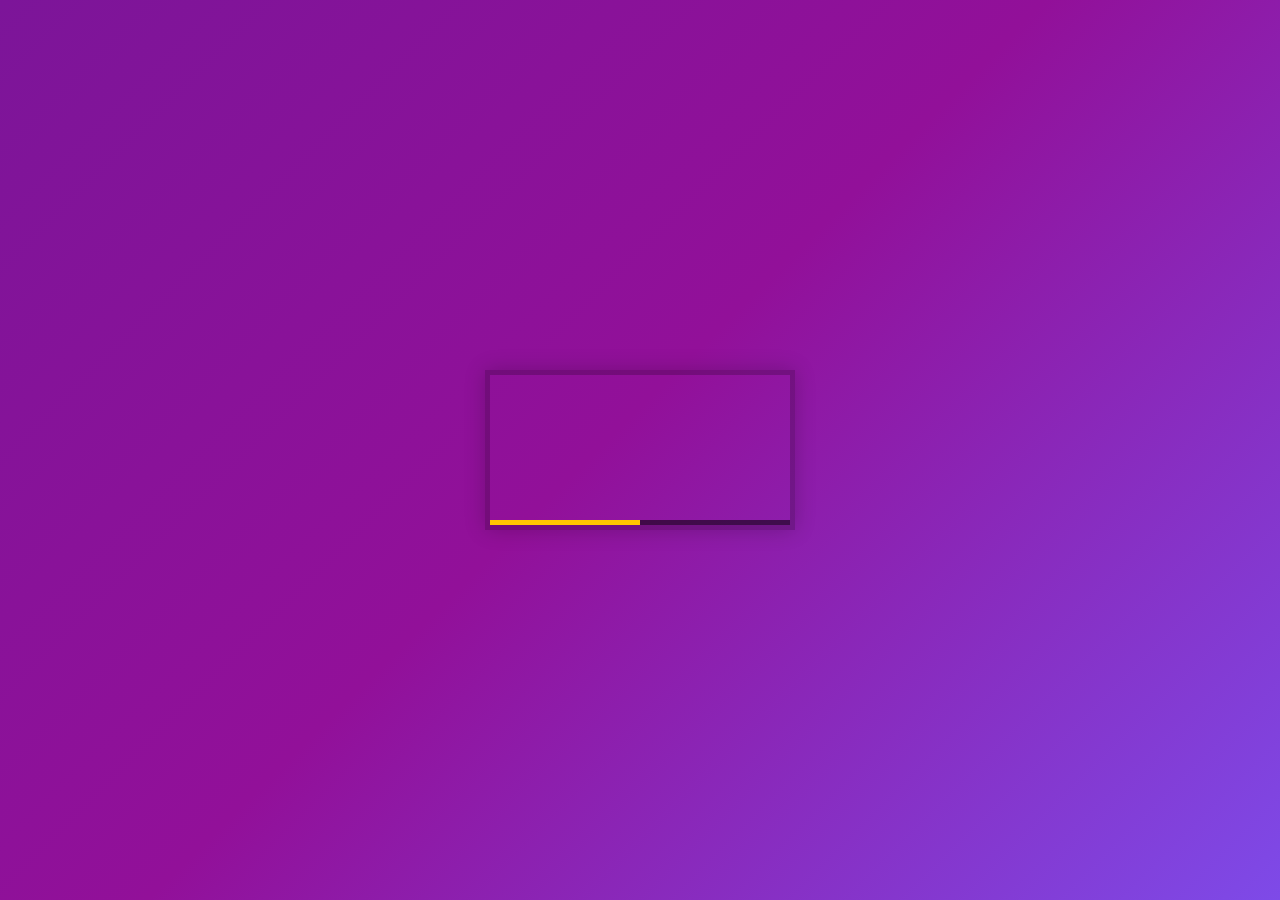
<file: 11 - Custom Video Player/index.html>
<!DOCTYPE html>
<html lang="en">
<head>
  <meta charset="UTF-8">
  <title>HTML Video Player</title>
  <link rel="stylesheet" href="style.css">
</head>
<body>

   <div class="player">
     <video class="player__video viewer" src="https://player.vimeo.com/external/194837908.sd.mp4?s=c350076905b78c67f74d7ee39fdb4fef01d12420&profile_id=164"></video>

     <div class="player__controls">
       <div class="progress">
        <div class="progress__filled"></div>
       </div>
       <button class="player__button toggle" title="Toggle Play">►</button>
       <input type="range" name="volume" class="player__slider" min="0" max="1" step="0.05" value="1">
       <input type="range" name="playbackRate" class="player__slider" min="0.5" max="2" step="0.1" value="1">
       <button data-skip="-10" class="player__button">« 10s</button>
       <button data-skip="25" class="player__button">25s »</button>
     </div>
   </div>

  <script src="scripts.js"></script>
</body>
</html>
</file>
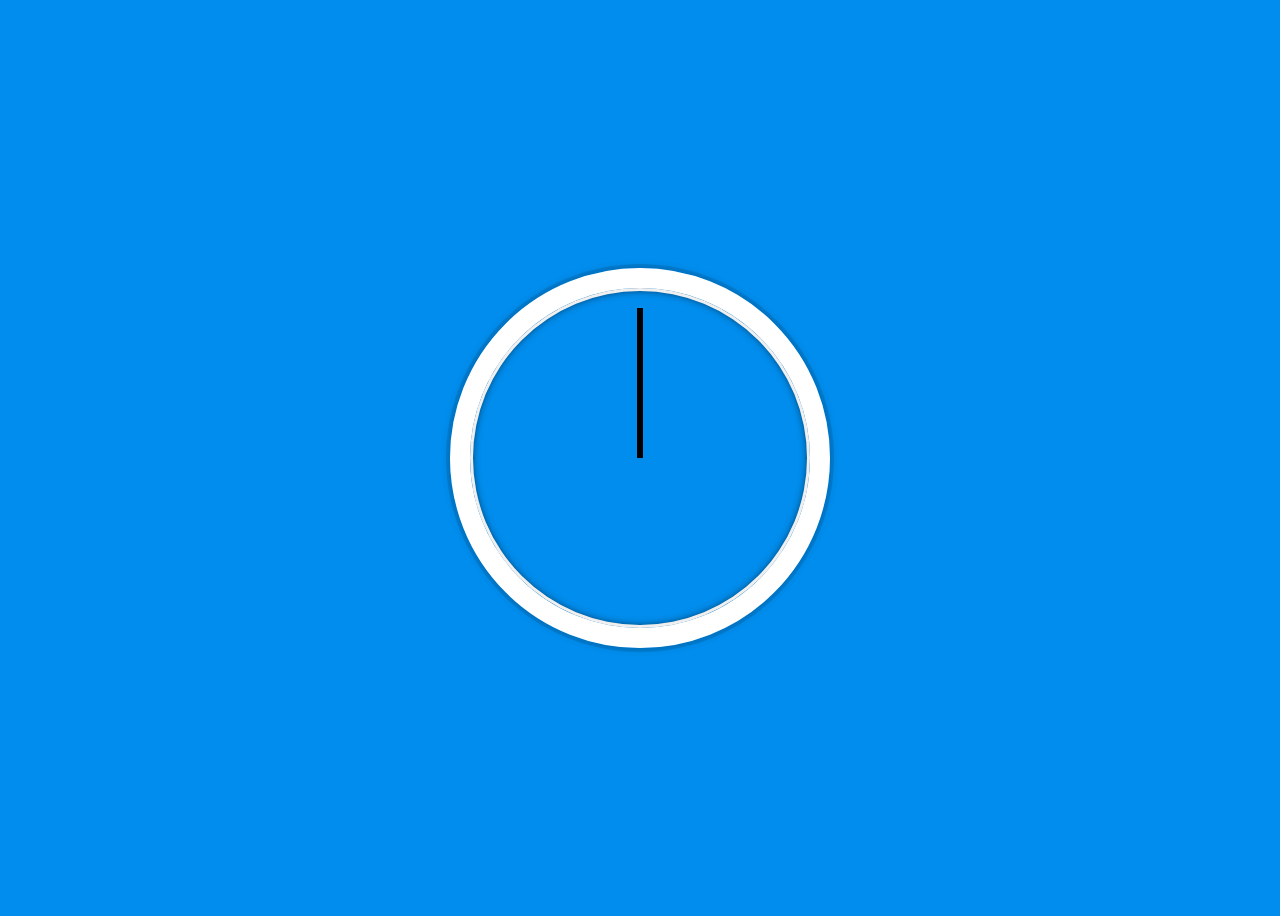
<file: 02 - JS + CSS Clock/index-START.html>
<!DOCTYPE html>
<html lang="en">
<head>
  <meta charset="UTF-8">
  <title>JS + CSS Clock</title>
  <link rel="stylesheet" href="style.css">
</head>
<body>
  <div class="clock">
    <div class="clock-face">
      <div class="hand hour-hand"></div>
      <div class="hand min-hand"></div>
      <div class="hand second-hand"></div>
    </div>
  </div>

  <script src="app.js"></script>
</body>
</html>
</file>
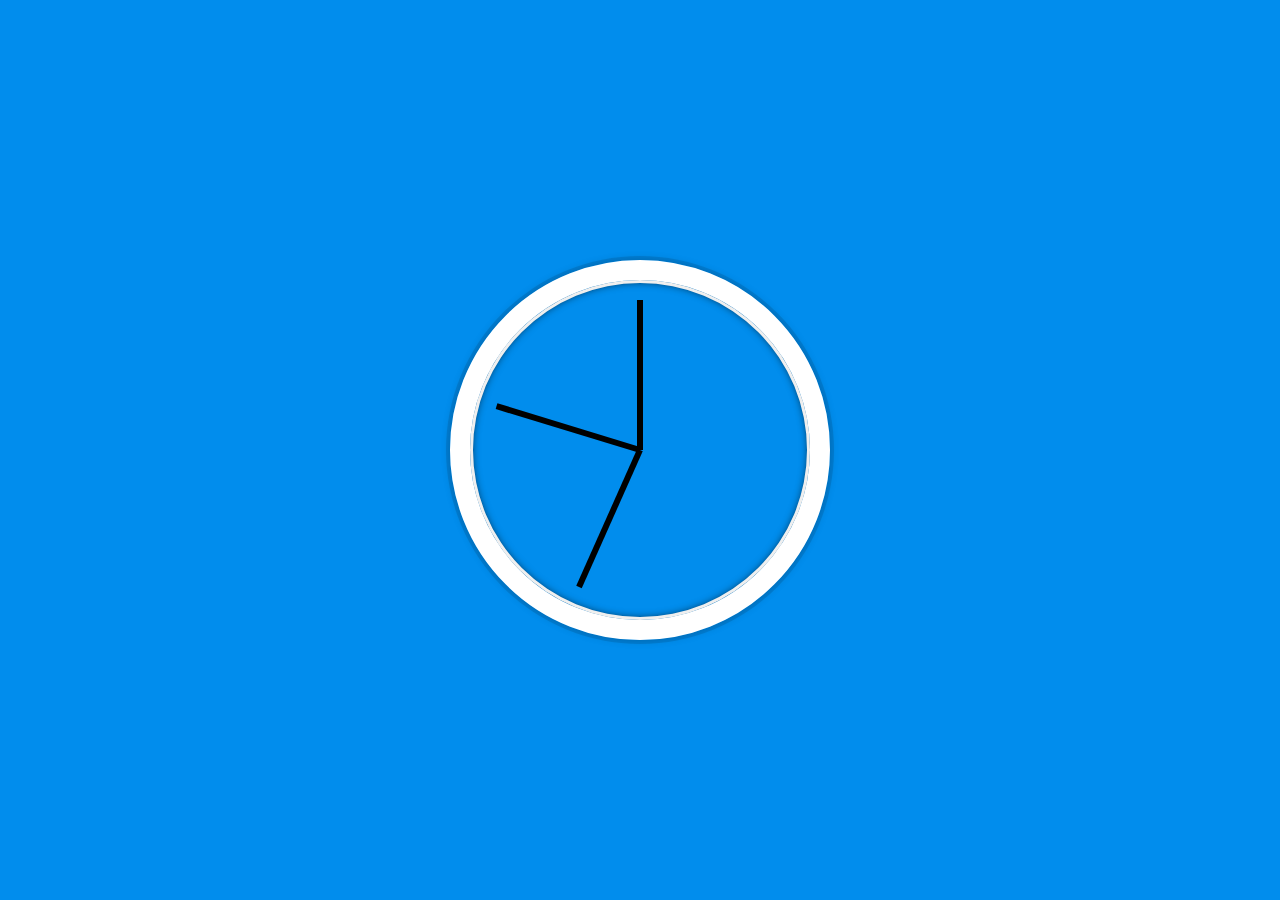
<file: 02 - JS and CSS Clock/index-FINISHED.html>
<!DOCTYPE html>
<html lang="en">
<head>
  <meta charset="UTF-8">
  <title>JS + CSS Clock</title>
</head>
<body>


    <div class="clock">
      <div class="clock-face">
        <div class="hand hour-hand"></div>
        <div class="hand min-hand"></div>
        <div class="hand second-hand"></div>
      </div>
    </div>


  <style>
    html {
      background:#018DED url(http://unsplash.it/1500/1000?image=881&blur=50);
      background-size:cover;
      font-family:'helvetica neue';
      text-align: center;
      font-size: 10px;
    }

    body {
      margin: 0;
      font-size: 2rem;
      display:flex;
      flex:1;
      min-height: 100vh;
      align-items: center;
    }

    .clock {
      width: 30rem;
      height: 30rem;
      border:20px solid white;
      border-radius:50%;
      margin:50px auto;
      position: relative;
      padding:2rem;
      box-shadow:
        0 0 0 4px rgba(0,0,0,0.1),
        inset 0 0 0 3px #EFEFEF,
        inset 0 0 10px black,
        0 0 10px rgba(0,0,0,0.2);
    }

    .clock-face {
      position: relative;
      width: 100%;
      height: 100%;
      transform: translateY(-3px); /* account for the height of the clock hands */
    }

    .hand {
      width:50%;
      height:6px;
      background:black;
      position: absolute;
      top:50%;
      transform-origin: 100%;
      transform: rotate(90deg);
      transition: all 0.05s;
      transition-timing-function: cubic-bezier(0.1, 2.7, 0.58, 1);
    }
</style>

<script>
  const secondHand = document.querySelector('.second-hand');
  const minsHand = document.querySelector('.min-hand');
  const hourHand = document.querySelector('.hour-hand');

  function setDate() {
    const now = new Date();

    const seconds = now.getSeconds();
    const secondsDegrees = ((seconds / 60) * 360) + 90;
    secondHand.style.transform = `rotate(${secondsDegrees}deg)`;

    const mins = now.getMinutes();
    const minsDegrees = ((mins / 60) * 360) + ((seconds/60)*6) + 90;
    minsHand.style.transform = `rotate(${minsDegrees}deg)`;

    const hour = now.getHours();
    const hourDegrees = ((hour / 12) * 360) + ((mins/60)*30) + 90;
    hourHand.style.transform = `rotate(${hourDegrees}deg)`;
  }

  setInterval(setDate, 1000);

  setDate();

</script>
</body>
</html>
</file>
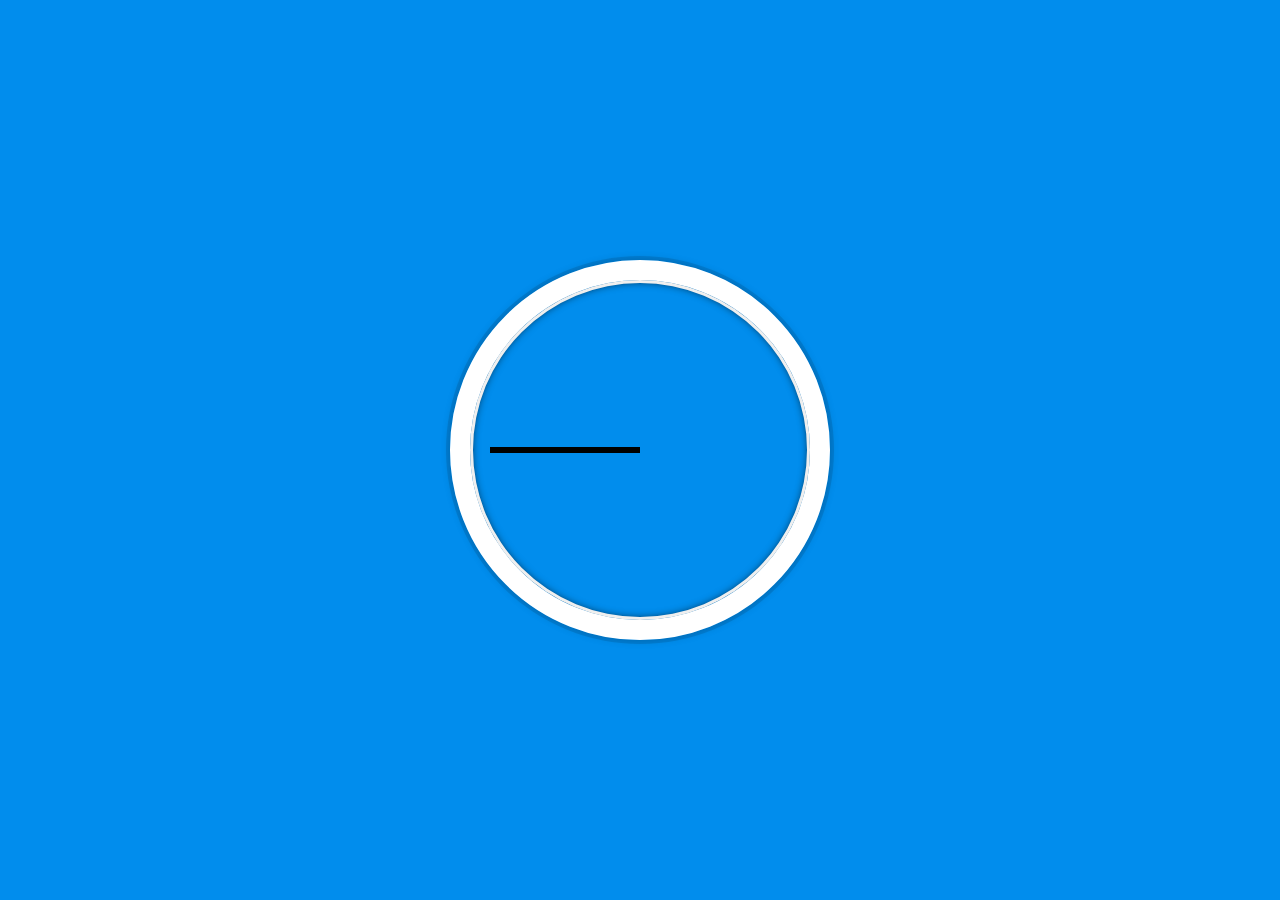
<file: 02 - JS and CSS Clock/index-START.html>
<!DOCTYPE html>
<html lang="en">
<head>
  <meta charset="UTF-8">
  <title>JS + CSS Clock</title>
</head>
<body>


    <div class="clock">
      <div class="clock-face">
        <div class="hand hour-hand"></div>
        <div class="hand min-hand"></div>
        <div class="hand second-hand"></div>
      </div>
    </div>


  <style>
    html {
      background:#018DED url(http://unsplash.it/1500/1000?image=881&blur=50);
      background-size:cover;
      font-family:'helvetica neue';
      text-align: center;
      font-size: 10px;
    }

    body {
      margin: 0;
      font-size: 2rem;
      display:flex;
      flex:1;
      min-height: 100vh;
      align-items: center;
    }

    .clock {
      width: 30rem;
      height: 30rem;
      border:20px solid white;
      border-radius:50%;
      margin:50px auto;
      position: relative;
      padding:2rem;
      box-shadow:
        0 0 0 4px rgba(0,0,0,0.1),
        inset 0 0 0 3px #EFEFEF,
        inset 0 0 10px black,
        0 0 10px rgba(0,0,0,0.2);
    }

    .clock-face {
      position: relative;
      width: 100%;
      height: 100%;
      transform: translateY(-3px); /* account for the height of the clock hands */
    }

    .hand {
      width:50%;
      height:6px;
      background:black;
      position: absolute;
      top:50%;
    }

  </style>

  <script>


  </script>
</body>
</html>
</file>
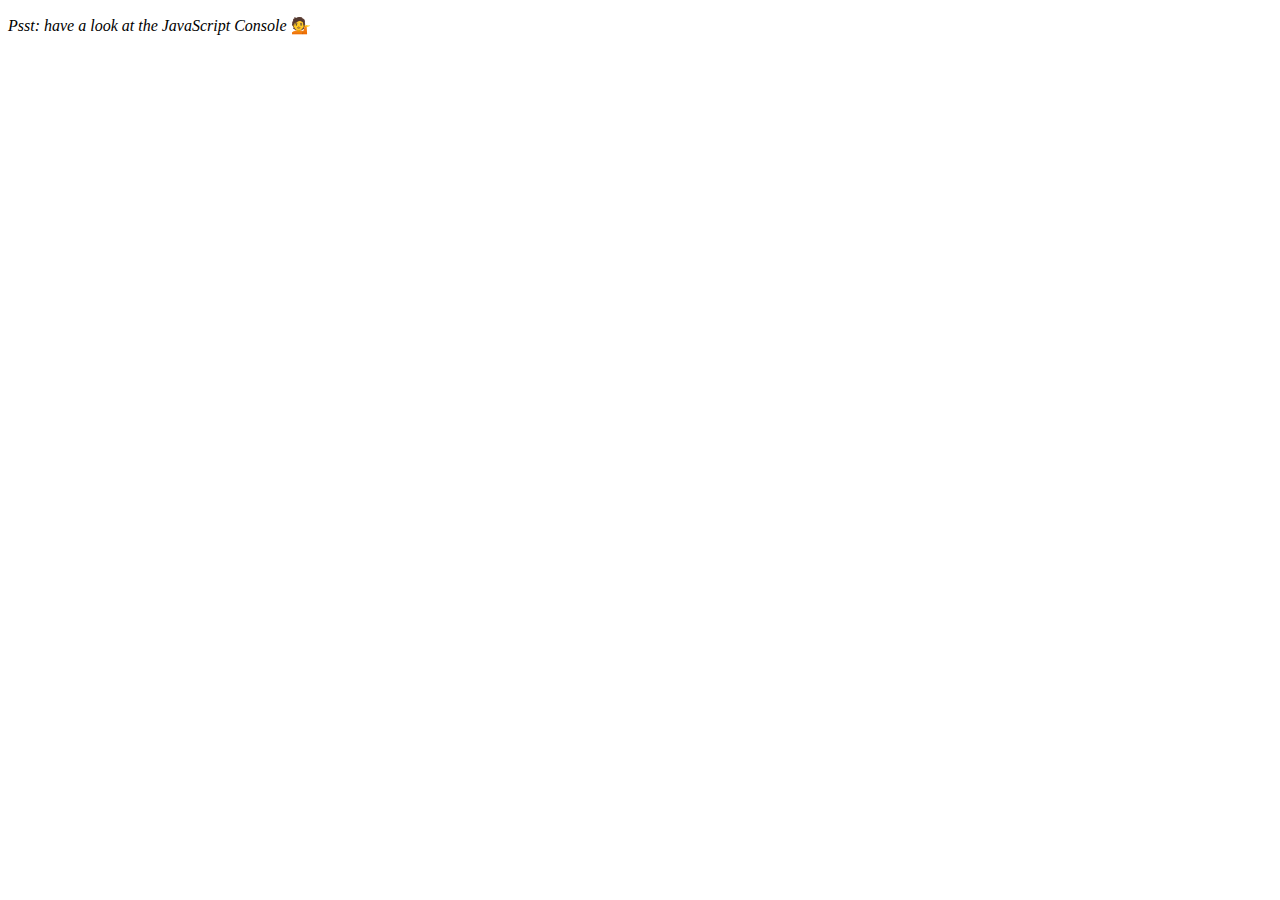
<file: 04 - Array Cardio Day 1/index-FINISHED.html>
<!DOCTYPE html>
<html lang="en">
<head>
  <meta charset="UTF-8">
  <title>Array Cardio 💪</title>
</head>
<body>
  <p><em>Psst: have a look at the JavaScript Console</em> 💁</p>
  <script>
    // Get your shorts on - this is an array workout!
    // ## Array Cardio Day 1

    // Some data we can work with

    const inventors = [
      { first: 'Albert', last: 'Einstein', year: 1879, passed: 1955 },
      { first: 'Isaac', last: 'Newton', year: 1643, passed: 1727 },
      { first: 'Galileo', last: 'Galilei', year: 1564, passed: 1642 },
      { first: 'Marie', last: 'Curie', year: 1867, passed: 1934 },
      { first: 'Johannes', last: 'Kepler', year: 1571, passed: 1630 },
      { first: 'Nicolaus', last: 'Copernicus', year: 1473, passed: 1543 },
      { first: 'Max', last: 'Planck', year: 1858, passed: 1947 },
      { first: 'Katherine', last: 'Blodgett', year: 1898, passed: 1979 },
      { first: 'Ada', last: 'Lovelace', year: 1815, passed: 1852 },
      { first: 'Sarah E.', last: 'Goode', year: 1855, passed: 1905 },
      { first: 'Lise', last: 'Meitner', year: 1878, passed: 1968 },
      { first: 'Hanna', last: 'Hammarström', year: 1829, passed: 1909 }
    ];

    const people = ['Beck, Glenn', 'Becker, Carl', 'Beckett, Samuel', 'Beddoes, Mick', 'Beecher, Henry', 'Beethoven, Ludwig', 'Begin, Menachem', 'Belloc, Hilaire', 'Bellow, Saul', 'Benchley, Robert', 'Benenson, Peter', 'Ben-Gurion, David', 'Benjamin, Walter', 'Benn, Tony', 'Bennington, Chester', 'Benson, Leana', 'Bent, Silas', 'Bentsen, Lloyd', 'Berger, Ric', 'Bergman, Ingmar', 'Berio, Luciano', 'Berle, Milton', 'Berlin, Irving', 'Berne, Eric', 'Bernhard, Sandra', 'Berra, Yogi', 'Berry, Halle', 'Berry, Wendell', 'Bethea, Erin', 'Bevan, Aneurin', 'Bevel, Ken', 'Biden, Joseph', 'Bierce, Ambrose', 'Biko, Steve', 'Billings, Josh', 'Biondo, Frank', 'Birrell, Augustine', 'Black Elk', 'Blair, Robert', 'Blair, Tony', 'Blake, William'];

    // Array.prototype.filter()
    // 1. Filter the list of inventors for those who were born in the 1500's
    const fifteen = inventors.filter(inventor => (inventor.year >= 1500 && inventor.year < 1600));

    console.table(fifteen);

    // Array.prototype.map()
    // 2. Give us an array of the inventor first and last names
    const fullNames = inventors.map(inventor => `${inventor.first} ${inventor.last}`);
    console.log(fullNames);

    // Array.prototype.sort()
    // 3. Sort the inventors by birthdate, oldest to youngest
    // const ordered = inventors.sort(function(a, b) {
    //   if(a.year > b.year) {
    //     return 1;
    //   } else {
    //     return -1;
    //   }
    // });

    const ordered = inventors.sort((a, b) => a.year > b.year ? 1 : -1);
    console.table(ordered);

    // Array.prototype.reduce()
    // 4. How many years did all the inventors live?
    const totalYears = inventors.reduce((total, inventor) => {
      return total + (inventor.passed - inventor.year);
    }, 0);

    console.log(totalYears);

    // 5. Sort the inventors by years lived
    const oldest = inventors.sort(function(a, b) {
      const lastInventor = a.passed - a.year;
      const nextInventor = b.passed - b.year;
      return lastInventor > nextInventor ? -1 : 1;
    });
    console.table(oldest);

    // 6. create a list of Boulevards in Paris that contain 'de' anywhere in the name
    // https://en.wikipedia.org/wiki/Category:Boulevards_in_Paris

    // const category = document.querySelector('.mw-category');
    // const links = Array.from(category.querySelectorAll('a'));
    // const de = links
    //             .map(link => link.textContent)
    //             .filter(streetName => streetName.includes('de'));

    // 7. sort Exercise
    // Sort the people alphabetically by last name
    const alpha = people.sort((lastOne, nextOne) => {
      const [aLast, aFirst] = lastOne.split(', ');
      const [bLast, bFirst] = nextOne.split(', ');
      return aLast > bLast ? 1 : -1;
    });
    console.log(alpha);

    // 8. Reduce Exercise
    // Sum up the instances of each of these
    const data = ['car', 'car', 'truck', 'truck', 'bike', 'walk', 'car', 'van', 'bike', 'walk', 'car', 'van', 'car', 'truck', 'pogostick'];

    const transportation = data.reduce(function(obj, item) {
      if (!obj[item]) {
        obj[item] = 0;
      }
      obj[item]++;
      return obj;
    }, {});

    console.log(transportation);

  </script>
</body>
</html>
</file>
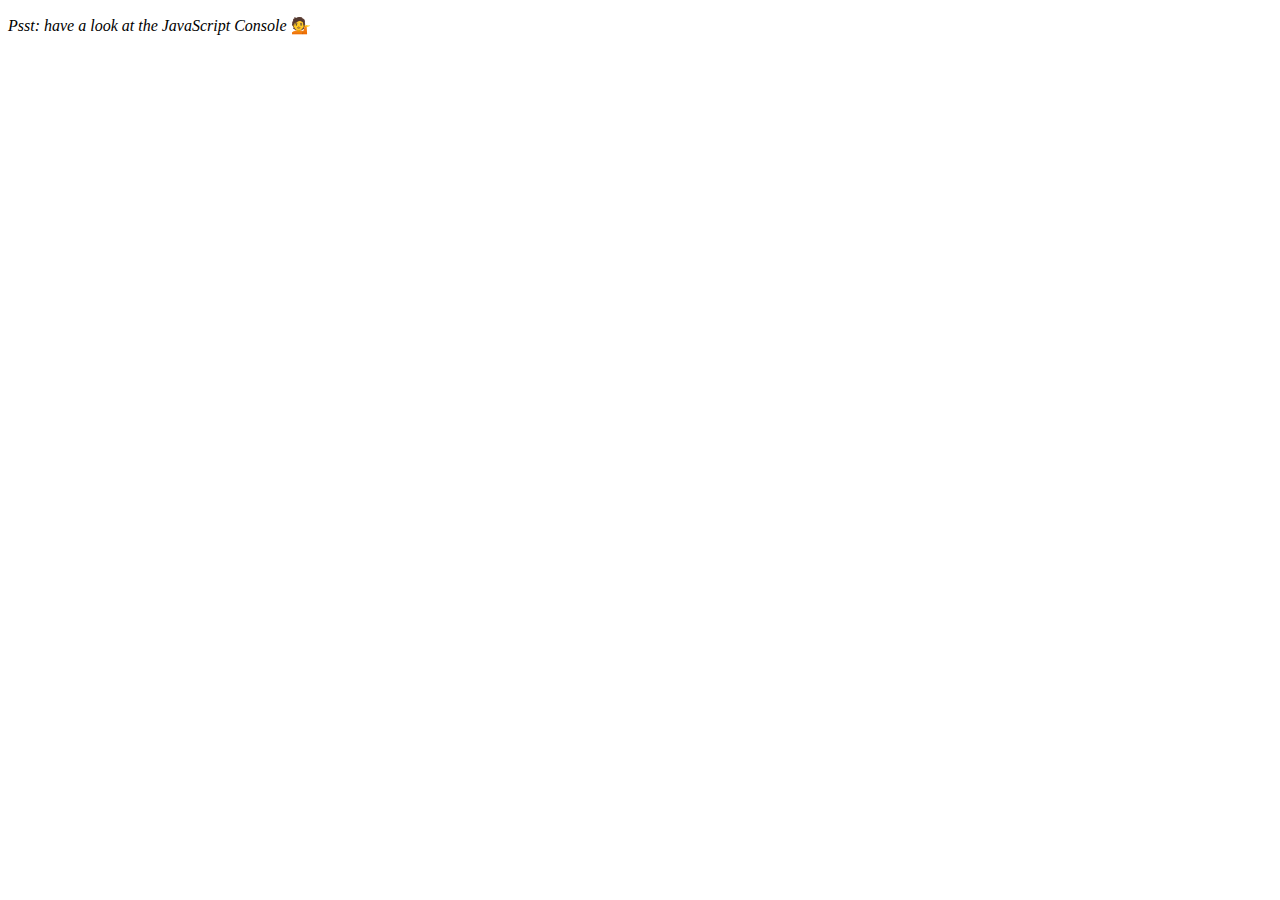
<file: 04 - Array Cardio Day 1/index-START.html>
<!DOCTYPE html>
<html lang="en">
<head>
  <meta charset="UTF-8">
  <title>Array Cardio 💪</title>
</head>
<body>
  <p><em>Psst: have a look at the JavaScript Console</em> 💁</p>
  <script>
    // Get your shorts on - this is an array workout!
    // ## Array Cardio Day 1

    // Some data we can work with

    const inventors = [
      { first: 'Albert', last: 'Einstein', year: 1879, passed: 1955 },
      { first: 'Isaac', last: 'Newton', year: 1643, passed: 1727 },
      { first: 'Galileo', last: 'Galilei', year: 1564, passed: 1642 },
      { first: 'Marie', last: 'Curie', year: 1867, passed: 1934 },
      { first: 'Johannes', last: 'Kepler', year: 1571, passed: 1630 },
      { first: 'Nicolaus', last: 'Copernicus', year: 1473, passed: 1543 },
      { first: 'Max', last: 'Planck', year: 1858, passed: 1947 },
      { first: 'Katherine', last: 'Blodgett', year: 1898, passed: 1979 },
      { first: 'Ada', last: 'Lovelace', year: 1815, passed: 1852 },
      { first: 'Sarah E.', last: 'Goode', year: 1855, passed: 1905 },
      { first: 'Lise', last: 'Meitner', year: 1878, passed: 1968 },
      { first: 'Hanna', last: 'Hammarström', year: 1829, passed: 1909 }
    ];

    const people = ['Beck, Glenn', 'Becker, Carl', 'Beckett, Samuel', 'Beddoes, Mick', 'Beecher, Henry', 'Beethoven, Ludwig', 'Begin, Menachem', 'Belloc, Hilaire', 'Bellow, Saul', 'Benchley, Robert', 'Benenson, Peter', 'Ben-Gurion, David', 'Benjamin, Walter', 'Benn, Tony', 'Bennington, Chester', 'Benson, Leana', 'Bent, Silas', 'Bentsen, Lloyd', 'Berger, Ric', 'Bergman, Ingmar', 'Berio, Luciano', 'Berle, Milton', 'Berlin, Irving', 'Berne, Eric', 'Bernhard, Sandra', 'Berra, Yogi', 'Berry, Halle', 'Berry, Wendell', 'Bethea, Erin', 'Bevan, Aneurin', 'Bevel, Ken', 'Biden, Joseph', 'Bierce, Ambrose', 'Biko, Steve', 'Billings, Josh', 'Biondo, Frank', 'Birrell, Augustine', 'Black, Elk', 'Blair, Robert', 'Blair, Tony', 'Blake, William'];

    // Array.prototype.filter()
    // 1. Filter the list of inventors for those who were born in the 1500's

    // Array.prototype.map()
    // 2. Give us an array of the inventors' first and last names

    // Array.prototype.sort()
    // 3. Sort the inventors by birthdate, oldest to youngest

    // Array.prototype.reduce()
    // 4. How many years did all the inventors live?

    // 5. Sort the inventors by years lived

    // 6. create a list of Boulevards in Paris that contain 'de' anywhere in the name
    // https://en.wikipedia.org/wiki/Category:Boulevards_in_Paris


    // 7. sort Exercise
    // Sort the people alphabetically by last name

    // 8. Reduce Exercise
    // Sum up the instances of each of these
    const data = ['car', 'car', 'truck', 'truck', 'bike', 'walk', 'car', 'van', 'bike', 'walk', 'car', 'van', 'car', 'truck' ];

  </script>
</body>
</html>
</file>
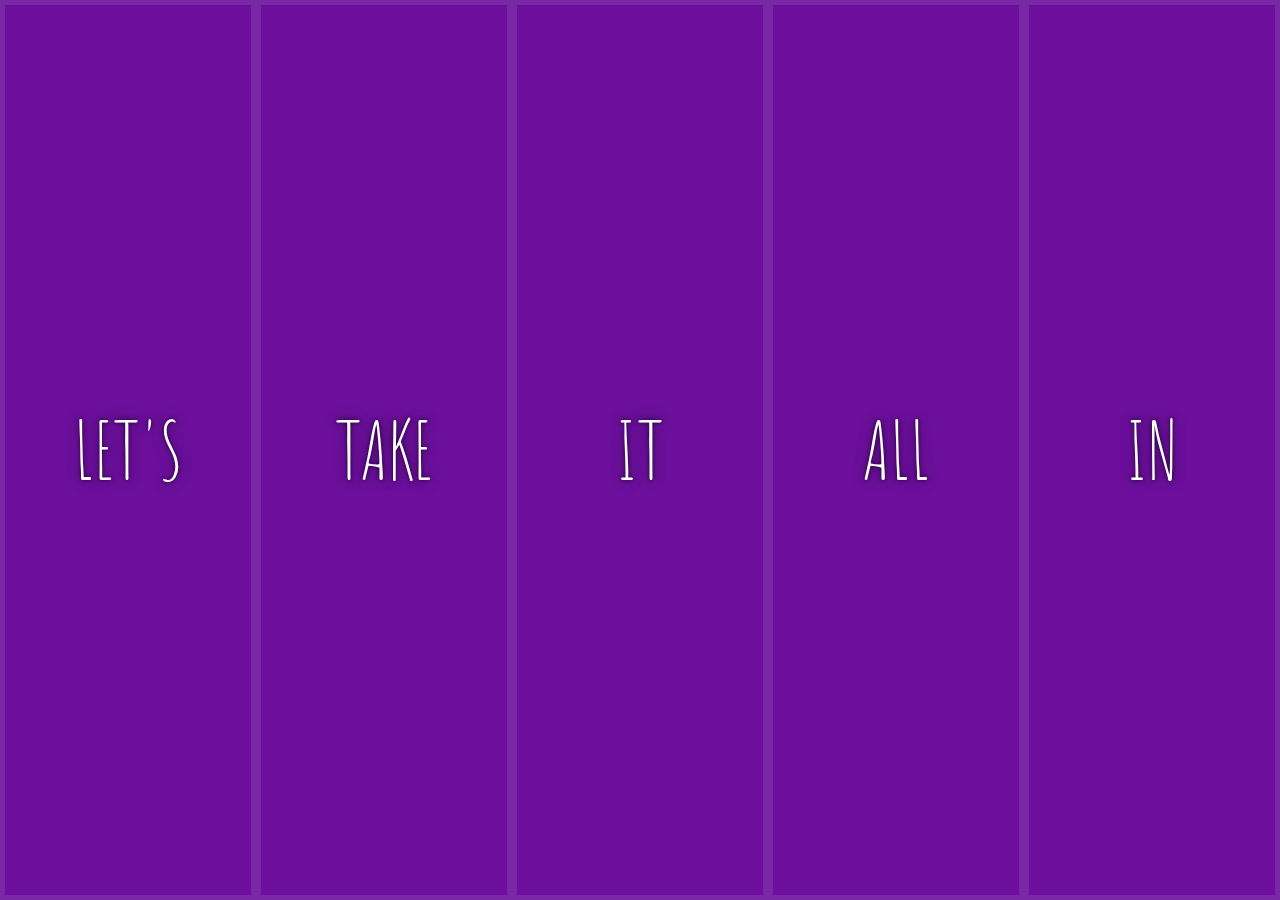
<file: 05 - Flex Panel Gallery/index-FINISHED.html>
<!DOCTYPE html>
<html lang="en">
<head>
  <meta charset="UTF-8">
  <title>Flex Panels 💪</title>
  <link href='https://fonts.googleapis.com/css?family=Amatic+SC' rel='stylesheet' type='text/css'>
</head>
<body>
  <style>
    html {
      box-sizing: border-box;
      background:#ffc600;
      font-family:'helvetica neue';
      font-size: 20px;
      font-weight: 200;
    }
    body {
      margin: 0;
    }
    *, *:before, *:after {
      box-sizing: inherit;
    }

    .panels {
      min-height:100vh;
      overflow: hidden;
      display: flex;
    }

    .panel {
      background:#6B0F9C;
      box-shadow:inset 0 0 0 5px rgba(255,255,255,0.1);
      color:white;
      text-align: center;
      align-items:center;
      /* Safari transitionend event.propertyName === flex */
      /* Chrome + FF transitionend event.propertyName === flex-grow */
      transition:
        font-size 0.7s cubic-bezier(0.61,-0.19, 0.7,-0.11),
        flex 0.7s cubic-bezier(0.61,-0.19, 0.7,-0.11),
        background 0.2s;
      font-size: 20px;
      background-size:cover;
      background-position:center;
      flex: 1;
      justify-content: center;
      display: flex;
      flex-direction: column;
    }


    .panel1 { background-image:url(https://source.unsplash.com/gYl-UtwNg_I/1500x1500); }
    .panel2 { background-image:url(https://source.unsplash.com/rFKUFzjPYiQ/1500x1500); }
    .panel3 { background-image:url(https://images.unsplash.com/photo-1465188162913-8fb5709d6d57?ixlib=rb-0.3.5&q=80&fm=jpg&crop=faces&cs=tinysrgb&w=1500&h=1500&fit=crop&s=967e8a713a4e395260793fc8c802901d); }
    .panel4 { background-image:url(https://source.unsplash.com/ITjiVXcwVng/1500x1500); }
    .panel5 { background-image:url(https://source.unsplash.com/3MNzGlQM7qs/1500x1500); }

    /* Flex Items */
    .panel > * {
      margin:0;
      width: 100%;
      transition:transform 0.5s;
      flex: 1 0 auto;
      display:flex;
      justify-content: center;
      align-items: center;
    }

    .panel > *:first-child { transform: translateY(-100%); }
    .panel.open-active > *:first-child { transform: translateY(0); }
    .panel > *:last-child { transform: translateY(100%); }
    .panel.open-active > *:last-child { transform: translateY(0); }

    .panel p {
      text-transform: uppercase;
      font-family: 'Amatic SC', cursive;
      text-shadow:0 0 4px rgba(0, 0, 0, 0.72), 0 0 14px rgba(0, 0, 0, 0.45);
      font-size: 2em;
    }
    .panel p:nth-child(2) {
      font-size: 4em;
    }

    .panel.open {
      flex: 5;
      font-size:40px;
    }

  </style>


  <div class="panels">
    <div class="panel panel1">
      <p>Hey</p>
      <p>Let's</p>
      <p>Dance</p>
    </div>
    <div class="panel panel2">
      <p>Give</p>
      <p>Take</p>
      <p>Receive</p>
    </div>
    <div class="panel panel3">
      <p>Experience</p>
      <p>It</p>
      <p>Today</p>
    </div>
    <div class="panel panel4">
      <p>Give</p>
      <p>All</p>
      <p>You can</p>
    </div>
    <div class="panel panel5">
      <p>Life</p>
      <p>In</p>
      <p>Motion</p>
    </div>
  </div>

  <script>
    const panels = document.querySelectorAll('.panel');

    function toggleOpen() {
      console.log('Hello');
      this.classList.toggle('open');
    }

    function toggleActive(e) {
      console.log(e.propertyName);
      if (e.propertyName.includes('flex')) {
        this.classList.toggle('open-active');
      }
    }

    panels.forEach(panel => panel.addEventListener('click', toggleOpen));
    panels.forEach(panel => panel.addEventListener('transitionend', toggleActive));
  </script>

</body>
</html>
</file>
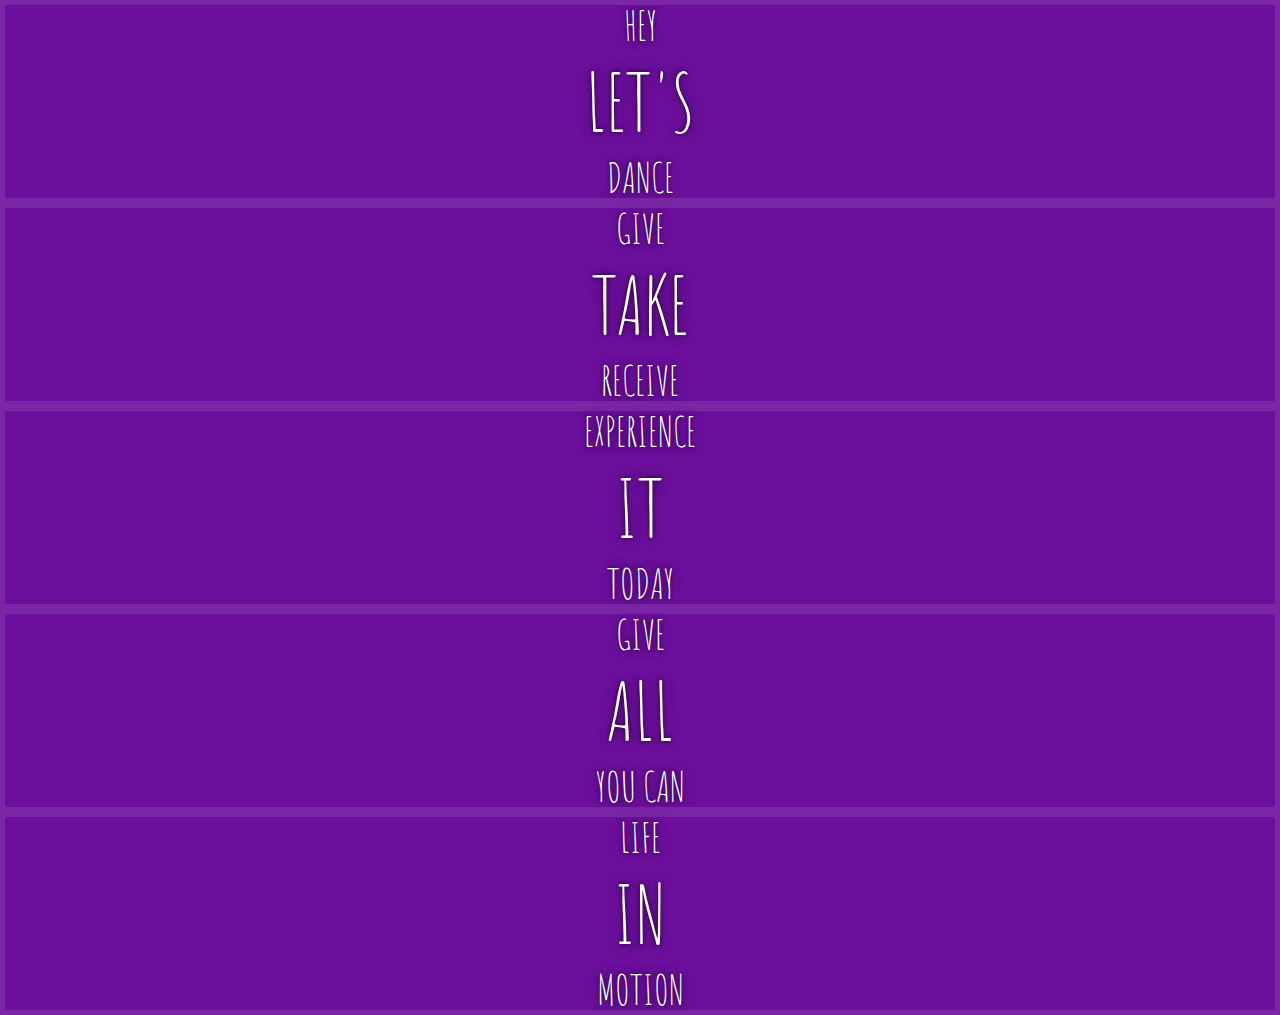
<file: 05 - Flex Panel Gallery/index-START.html>
<!DOCTYPE html>
<html lang="en">
<head>
  <meta charset="UTF-8">
  <title>Flex Panels 💪</title>
  <link href='https://fonts.googleapis.com/css?family=Amatic+SC' rel='stylesheet' type='text/css'>
</head>
<body>
  <style>
    html {
      box-sizing: border-box;
      background:#ffc600;
      font-family:'helvetica neue';
      font-size: 20px;
      font-weight: 200;
    }
    body {
      margin: 0;
    }
    *, *:before, *:after {
      box-sizing: inherit;
    }

    .panels {
      min-height:100vh;
      overflow: hidden;
    }

    .panel {
      background:#6B0F9C;
      box-shadow:inset 0 0 0 5px rgba(255,255,255,0.1);
      color:white;
      text-align: center;
      align-items:center;
      /* Safari transitionend event.propertyName === flex */
      /* Chrome + FF transitionend event.propertyName === flex-grow */
      transition:
        font-size 0.7s cubic-bezier(0.61,-0.19, 0.7,-0.11),
        flex 0.7s cubic-bezier(0.61,-0.19, 0.7,-0.11),
        background 0.2s;
      font-size: 20px;
      background-size:cover;
      background-position:center;
    }


    .panel1 { background-image:url(https://source.unsplash.com/gYl-UtwNg_I/1500x1500); }
    .panel2 { background-image:url(https://source.unsplash.com/rFKUFzjPYiQ/1500x1500); }
    .panel3 { background-image:url(https://images.unsplash.com/photo-1465188162913-8fb5709d6d57?ixlib=rb-0.3.5&q=80&fm=jpg&crop=faces&cs=tinysrgb&w=1500&h=1500&fit=crop&s=967e8a713a4e395260793fc8c802901d); }
    .panel4 { background-image:url(https://source.unsplash.com/ITjiVXcwVng/1500x1500); }
    .panel5 { background-image:url(https://source.unsplash.com/3MNzGlQM7qs/1500x1500); }

    .panel > * {
      margin:0;
      width: 100%;
      transition:transform 0.5s;
    }

    .panel p {
      text-transform: uppercase;
      font-family: 'Amatic SC', cursive;
      text-shadow:0 0 4px rgba(0, 0, 0, 0.72), 0 0 14px rgba(0, 0, 0, 0.45);
      font-size: 2em;
    }
    .panel p:nth-child(2) {
      font-size: 4em;
    }

    .panel.open {
      font-size:40px;
    }

  </style>


  <div class="panels">
    <div class="panel panel1">
      <p>Hey</p>
      <p>Let's</p>
      <p>Dance</p>
    </div>
    <div class="panel panel2">
      <p>Give</p>
      <p>Take</p>
      <p>Receive</p>
    </div>
    <div class="panel panel3">
      <p>Experience</p>
      <p>It</p>
      <p>Today</p>
    </div>
    <div class="panel panel4">
      <p>Give</p>
      <p>All</p>
      <p>You can</p>
    </div>
    <div class="panel panel5">
      <p>Life</p>
      <p>In</p>
      <p>Motion</p>
    </div>
  </div>

  <script>

  </script>



</body>
</html>
</file>
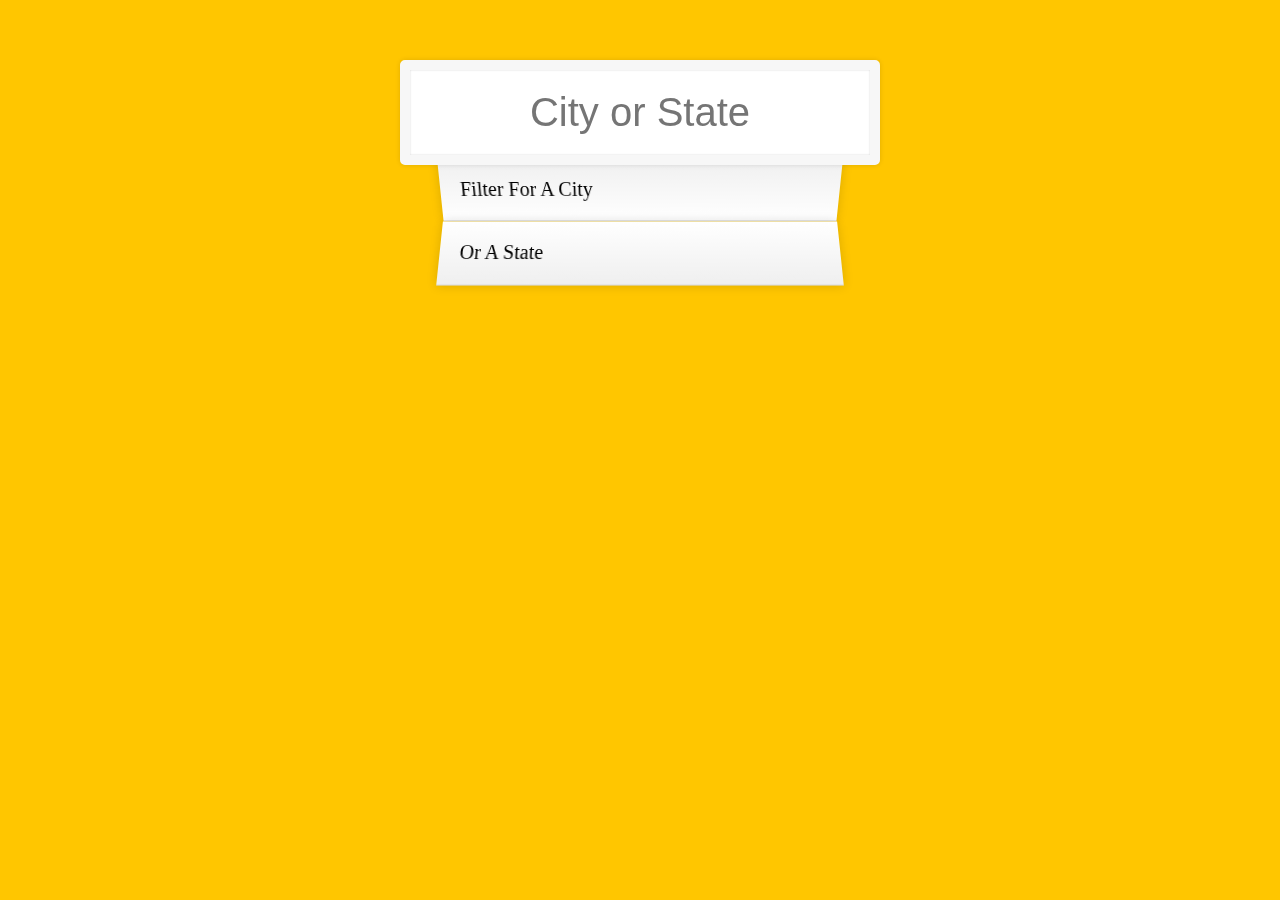
<file: 06 - Type Ahead/index-START.html>
<!DOCTYPE html>
<html lang="en">
<head>
  <meta charset="UTF-8">
  <title>Type Ahead 👀</title>
  <link rel="stylesheet" href="style.css">
</head>
<body>

  <form class="search-form">
    <input type="text" class="search" placeholder="City or State">
    <ul class="suggestions">
      <li>Filter for a city</li>
      <li>or a state</li>
    </ul>
  </form>
  <script src="app.js"></script>
  </body>
</html>
</file>
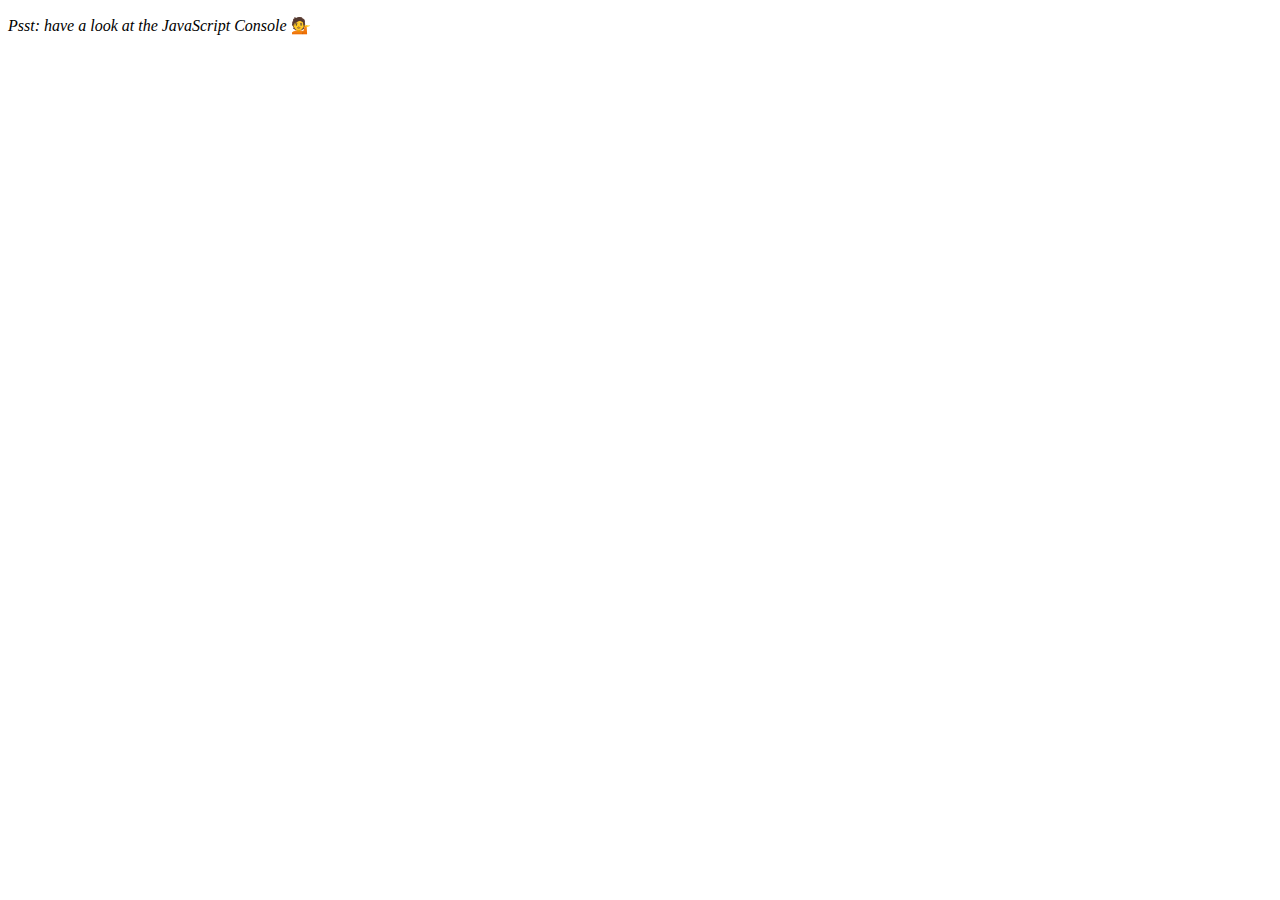
<file: 07 - Array Cardio Day 2/index-START.html>
<!DOCTYPE html>
<html lang="en">
<head>
  <meta charset="UTF-8">
  <title>Array Cardio 💪💪</title>
</head>
<body>
  <p><em>Psst: have a look at the JavaScript Console</em> 💁</p>
  <script>
    // ## Array Cardio Day 2

    const people = [
      { name: 'Wes', year: 1988 },
      { name: 'Kait', year: 1986 },
      { name: 'Irv', year: 1970 },
      { name: 'Lux', year: 2015 }
    ];

    const comments = [
      { text: 'Love this!', id: 523423 },
      { text: 'Super good', id: 823423 },
      { text: 'You are the best', id: 2039842 },
      { text: 'Ramen is my fav food ever', id: 123523 },
      { text: 'Nice Nice Nice!', id: 542328 }
    ];

    // Some and Every Checks
    // Array.prototype.some() // is at least one person 19 or older?
    // Array.prototype.every() // is everyone 19 or older?

    // Array.prototype.find()
    // Find is like filter, but instead returns just the one you are looking for
    // find the comment with the ID of 823423

    // Array.prototype.findIndex()
    // Find the comment with this ID
    // delete the comment with the ID of 823423

  </script>
</body>
</html>
</file>
<file: 11 - Custom Video Player/style.css>
html {
  box-sizing: border-box;
}

*, *:before, *:after {
  box-sizing: inherit;
}

body {
  margin: 0;
  padding: 0;
  display:flex;
  background:#7A419B;
  min-height:100vh;
  background: linear-gradient(135deg, #7c1599 0%,#921099 48%,#7e4ae8 100%);
  background-size:cover;
  align-items: center;
  justify-content: center;
}

.player {
  max-width:750px;
  border:5px solid rgba(0,0,0,0.2);
  box-shadow:0 0 20px rgba(0,0,0,0.2);
  position: relative;
  font-size: 0;
  overflow: hidden;
}

/* This css is only applied when fullscreen is active. */
.player:fullscreen {
  max-width: none;
  width: 100%;
}

.player:-webkit-full-screen {
  max-width: none;
  width: 100%;
}

.player__video {
  width: 100%;
}

.player__button {
  background:none;
  border:0;
  line-height:1;
  color:white;
  text-align: center;
  outline:0;
  padding: 0;
  cursor:pointer;
  max-width:50px;
}

.player__button:focus {
  border-color: #ffc600;
}

.player__slider {
  width:10px;
  height:30px;
}

.player__controls {
  display:flex;
  position: absolute;
  bottom:0;
  width: 100%;
  transform: translateY(100%) translateY(-5px);
  transition:all .3s;
  flex-wrap:wrap;
  background:rgba(0,0,0,0.1);
}

.player:hover .player__controls {
  transform: translateY(0);
}

.player:hover .progress {
  height:15px;
}

.player__controls > * {
  flex:1;
}

.progress {
  flex:10;
  position: relative;
  display:flex;
  flex-basis:100%;
  height:5px;
  transition:height 0.3s;
  background:rgba(0,0,0,0.5);
  cursor:ew-resize;
}

.progress__filled {
  width:50%;
  background:#ffc600;
  flex:0;
  flex-basis:50%;
}

/* unholy css to style input type="range" */

input[type=range] {
  -webkit-appearance: none;
  background:transparent;
  width: 100%;
  margin: 0 5px;
}
input[type=range]:focus {
  outline: none;
}
input[type=range]::-webkit-slider-runnable-track {
  width: 100%;
  height: 8.4px;
  cursor: pointer;
  box-shadow: 1px 1px 1px rgba(0, 0, 0, 0), 0 0 1px rgba(13, 13, 13, 0);
  background: rgba(255,255,255,0.8);
  border-radius: 1.3px;
  border: 0.2px solid rgba(1, 1, 1, 0);
}
input[type=range]::-webkit-slider-thumb {
  height: 15px;
  width: 15px;
  border-radius: 50px;
  background: #ffc600;
  cursor: pointer;
  -webkit-appearance: none;
  margin-top: -3.5px;
  box-shadow:0 0 2px rgba(0,0,0,0.2);
}
input[type=range]:focus::-webkit-slider-runnable-track {
  background: #bada55;
}
input[type=range]::-moz-range-track {
  width: 100%;
  height: 8.4px;
  cursor: pointer;
  box-shadow: 1px 1px 1px rgba(0, 0, 0, 0), 0 0 1px rgba(13, 13, 13, 0);
  background: #ffffff;
  border-radius: 1.3px;
  border: 0.2px solid rgba(1, 1, 1, 0);
}
input[type=range]::-moz-range-thumb {
  box-shadow: 0 0 0 rgba(0, 0, 0, 0), 0 0 0 rgba(13, 13, 13, 0);
  height: 15px;
  width: 15px;
  border-radius: 50px;
  background: #ffc600;
  cursor: pointer;
}
</file>
<file: 02 - JS + CSS Clock/style.css>
html {
  background: #018DED url(http://unsplash.it/1500/1000?image=881&blur=50);
  background-size: cover;
  font-family: 'helvetica neue';
  text-align: center;
  font-size: 10px;
}

body {
  font-size: 2rem;
  display: flex;
  flex: 1;
  min-height: 100vh;
  align-items: center;
}

.clock {
  width: 30rem;
  height: 30rem;
  border: 20px solid #fff;
  border-radius: 50%;
  margin: 50px auto;
  position: relative;
  padding: 2rem;
  box-shadow:
    0 0 0 4px rgba(0,0,0,0.1),
    inset 0 0 0 3px #efefef,
    inset 0 0 10px #000,
    0 0 10px rgba(0,0,0,0.2);
}

.clock-face {
  position: relative;
  width: 100%;
  height: 100%;
  transform: translateY(-3px); /* account for the height of the clock hands */
}

.hand {
  width: 50%;
  height: 6px;
  background: #000;
  position: absolute;
  top: 50%;
  transform-origin: 100%;
  transform: rotate(90deg);
  transition: all 0.05s;
  transition-timing-function: cubic-bezier(0.1, 2.7, 0.58, 1);
}
</file>
<file: 06 - Type Ahead/style.css>
html {
      box-sizing: border-box;
      background:#ffc600;
      font-family:'helvetica neue';
      font-size: 20px;
      font-weight: 200;
    }
    *, *:before, *:after {
      box-sizing: inherit;
    }
    input {
      width: 100%;
      padding:20px;
    }

    .search-form {
      max-width:400px;
      margin:50px auto;
    }

    input.search {
      margin: 0;
      text-align: center;
      outline:0;
      border: 10px solid #F7F7F7;
      width: 120%;
      left: -10%;
      position: relative;
      top: 10px;
      z-index: 2;
      border-radius: 5px;
      font-size: 40px;
      box-shadow: 0 0 5px rgba(0, 0, 0, 0.12), inset 0 0 2px rgba(0, 0, 0, 0.19);
    }


    .suggestions {
      margin: 0;
      padding: 0;
      position: relative;
      /*perspective:20px;*/
    }
    .suggestions li {
      background:white;
      list-style: none;
      border-bottom: 1px solid #D8D8D8;
      box-shadow: 0 0 10px rgba(0, 0, 0, 0.14);
      margin:0;
      padding:20px;
      transition:background 0.2s;
      display:flex;
      justify-content:space-between;
      text-transform: capitalize;
    }

    .suggestions li:nth-child(even) {
      transform: perspective(100px) rotateX(3deg) translateY(2px) scale(1.001);
      background: linear-gradient(to bottom,  #ffffff 0%,#EFEFEF 100%);
    }
    .suggestions li:nth-child(odd) {
      transform: perspective(100px) rotateX(-3deg) translateY(3px);
      background: linear-gradient(to top,  #ffffff 0%,#EFEFEF 100%);
    }

    span.population {
      font-size: 15px;
    }

    .hl {
      background:#ffc600;
    }

    a {
      color:black;
      background:rgba(0,0,0,0.1);
      text-decoration: none;
    }
</file>
